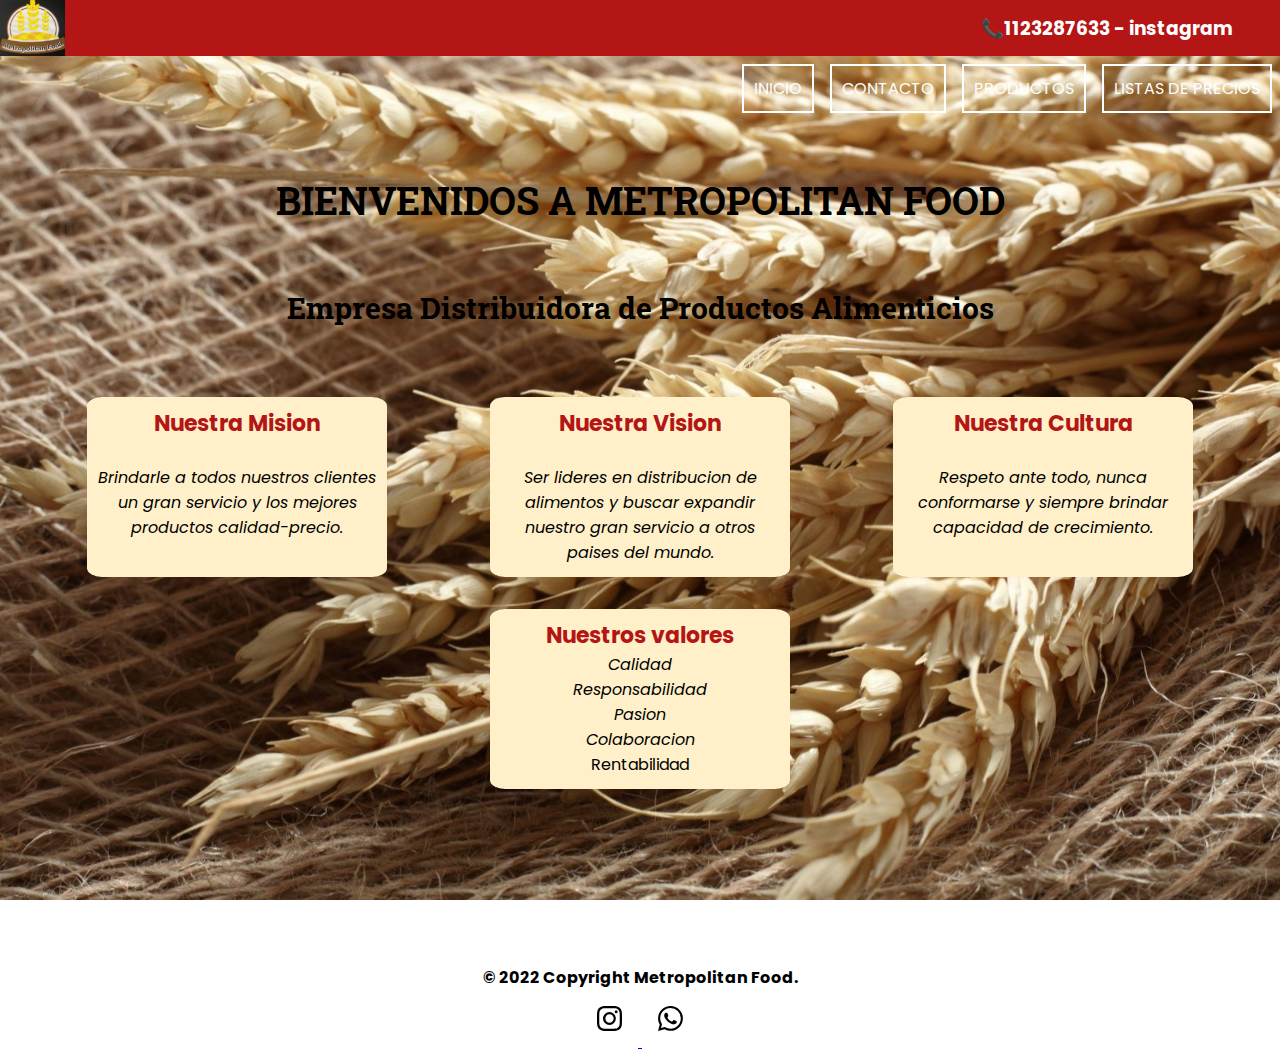
<file: index.html>
<!DOCTYPE html>
<html lang="en">
<head>
    <meta charset="UTF-8">
    <meta http-equiv="X-UA-Compatible" content="IE=edge">
    <meta name="viewport" content="width=device-width, initial-scale=1.0">
    <meta name="description" content="Distribuidora de productos alimentos. Aceitunas, Tomate, Harina, Morron, frutos secos, conservas. Servicios: Distribución nacional, Canal Mayoristas, Canal Gastrónomico.">
    <meta name="keywords" content="Listas de precios, Metropolitan Food, Oportunidades de la Semana, Precios, Ofertas, Distribuidora, Productos Alimenticios">
    <link rel="preconnect" href="https://fonts.googleapis.com">
    <link rel="preconnect" href="https://fonts.gstatic.com" crossorigin>
    <link href="https://fonts.googleapis.com/css2?family=Poppins:wght@300&family=Roboto+Slab&display=swap" rel="stylesheet">
    <link rel="stylesheet" href="./css/estilo.css">
    <title>Metropolitan Food🍕</title>
    <link rel="shortcut icon" href="./fotos/apple-touch-icon.ico">
</head>
<body>
    <header>
        <header class="head">
            <div>
                <a href="./index.html"><img src="./fotos/LOGO2.png" alt="Logo"  class="logo"></a>
            </div>
            <div class="in">
                <h3 id="Inicio">📞1123287633 <a class="ig" href="https://www.instagram.com/distribuidorametropolitanfood/?hl=es">- instagram </a> </h3>
            </div>
        </header>
    </header>
    <main>
        <section class="nav">
            <label for="men" class="nav__label">
                <img src="./fotos/menu.svg" alt="" class="nav__img">
            </label>
            <input type="checkbox" id="men" class="nav__input">
            <ul class="menu">
                <li> <a href="./index.html" ">Inicio</a> </li>
                <li> <a href="./Contacto.html" ">Contacto</a> </li>
                <li> <a href="./Productos.html">Productos</a> </li>
                <li> <a href="./Listas.html" >Listas de Precios</a> </li>
            </ul>
        </section>
    <br><br><br>
            <section class="titus1">
                    <h1 class="t1">BIENVENIDOS A METROPOLITAN FOOD</h1><br><br><br>
                    <h2 class="t2">Empresa Distribuidora de Productos Alimenticios</h2>
            </section>
            <br><br><br>
            <section class="cajis1">
                <section class="mision scale">
                    <h4>Nuestra Mision</h4><br>
                    <p><em>Brindarle a todos nuestros clientes un gran servicio y los mejores productos calidad-precio.</em></p>
                </section>
                <section class="vision scale">
                    <h4>Nuestra Vision</h4><br>
                    <p><em>Ser lideres en distribucion de alimentos y buscar expandir nuestro gran servicio a otros paises del mundo.</em></p>
                </section>
                <section class="cultura scale">
                    <h4>Nuestra Cultura</h4><br>
                    <p><em>Respeto ante todo, nunca conformarse y siempre brindar capacidad de crecimiento.</em></p>
                </section>
                <section class="valores scale">
                    <h4>Nuestros valores</h4>
                    <ul><em><li>Calidad</li></em>
                        <li><em>Responsabilidad</li></em>
                        <li><em>Pasion</li></em>
                        <li><em>Colaboracion</li></em>
                        <li>Rentabilidad</li></em></ul>
                </section>
            </section>
    <footer class="futer1">
        <section class="footer1">
            <b><p>© 2022 Copyright Metropolitan Food.</p></b>
            <a href="https://www.instagram.com/distribuidorametropolitanfood/?hl=es">
                <svg xmlns="http://www.w3.org/2000/svg" width="25" height="25" fill="currentColor" class="redesI scale1" viewBox="0 0 16 16">
                    <path d="M8 0C5.829 0 5.556.01 4.703.048 3.85.088 3.269.222 2.76.42a3.917 3.917 0 0 0-1.417.923A3.927 3.927 0 0 0 .42 2.76C.222 3.268.087 3.85.048 4.7.01 5.555 0 5.827 0 8.001c0 2.172.01 2.444.048 3.297.04.852.174 1.433.372 1.942.205.526.478.972.923 1.417.444.445.89.719 1.416.923.51.198 1.09.333 1.942.372C5.555 15.99 5.827 16 8 16s2.444-.01 3.298-.048c.851-.04 1.434-.174 1.943-.372a3.916 3.916 0 0 0 1.416-.923c.445-.445.718-.891.923-1.417.197-.509.332-1.09.372-1.942C15.99 10.445 16 10.173 16 8s-.01-2.445-.048-3.299c-.04-.851-.175-1.433-.372-1.941a3.926 3.926 0 0 0-.923-1.417A3.911 3.911 0 0 0 13.24.42c-.51-.198-1.092-.333-1.943-.372C10.443.01 10.172 0 7.998 0h.003zm-.717 1.442h.718c2.136 0 2.389.007 3.232.046.78.035 1.204.166 1.486.275.373.145.64.319.92.599.28.28.453.546.598.92.11.281.24.705.275 1.485.039.843.047 1.096.047 3.231s-.008 2.389-.047 3.232c-.035.78-.166 1.203-.275 1.485a2.47 2.47 0 0 1-.599.919c-.28.28-.546.453-.92.598-.28.11-.704.24-1.485.276-.843.038-1.096.047-3.232.047s-2.39-.009-3.233-.047c-.78-.036-1.203-.166-1.485-.276a2.478 2.478 0 0 1-.92-.598 2.48 2.48 0 0 1-.6-.92c-.109-.281-.24-.705-.275-1.485-.038-.843-.046-1.096-.046-3.233 0-2.136.008-2.388.046-3.231.036-.78.166-1.204.276-1.486.145-.373.319-.64.599-.92.28-.28.546-.453.92-.598.282-.11.705-.24 1.485-.276.738-.034 1.024-.044 2.515-.045v.002zm4.988 1.328a.96.96 0 1 0 0 1.92.96.96 0 0 0 0-1.92zm-4.27 1.122a4.109 4.109 0 1 0 0 8.217 4.109 4.109 0 0 0 0-8.217zm0 1.441a2.667 2.667 0 1 1 0 5.334 2.667 2.667 0 0 1 0-5.334z"/>
                  </svg>
            </a>
              <a href="https://wa.me/541123287633">
                  <svg xmlns="http://www.w3.org/2000/svg" width="25" height="25" fill="currentColor" class="redesW scale1" viewBox="0 0 16 16">
                    <path d="M13.601 2.326A7.854 7.854 0 0 0 7.994 0C3.627 0 .068 3.558.064 7.926c0 1.399.366 2.76 1.057 3.965L0 16l4.204-1.102a7.933 7.933 0 0 0 3.79.965h.004c4.368 0 7.926-3.558 7.93-7.93A7.898 7.898 0 0 0 13.6 2.326zM7.994 14.521a6.573 6.573 0 0 1-3.356-.92l-.24-.144-2.494.654.666-2.433-.156-.251a6.56 6.56 0 0 1-1.007-3.505c0-3.626 2.957-6.584 6.591-6.584a6.56 6.56 0 0 1 4.66 1.931 6.557 6.557 0 0 1 1.928 4.66c-.004 3.639-2.961 6.592-6.592 6.592zm3.615-4.934c-.197-.099-1.17-.578-1.353-.646-.182-.065-.315-.099-.445.099-.133.197-.513.646-.627.775-.114.133-.232.148-.43.05-.197-.1-.836-.308-1.592-.985-.59-.525-.985-1.175-1.103-1.372-.114-.198-.011-.304.088-.403.087-.088.197-.232.296-.346.1-.114.133-.198.198-.33.065-.134.034-.248-.015-.347-.05-.099-.445-1.076-.612-1.47-.16-.389-.323-.335-.445-.34-.114-.007-.247-.007-.38-.007a.729.729 0 0 0-.529.247c-.182.198-.691.677-.691 1.654 0 .977.71 1.916.81 2.049.098.133 1.394 2.132 3.383 2.992.47.205.84.326 1.129.418.475.152.904.129 1.246.08.38-.058 1.171-.48 1.338-.943.164-.464.164-.86.114-.943-.049-.084-.182-.133-.38-.232z"/>
                  </svg>
              </a>
        </section>
    
    </footer>

</main>
</div>
</body>
</html>
</file>
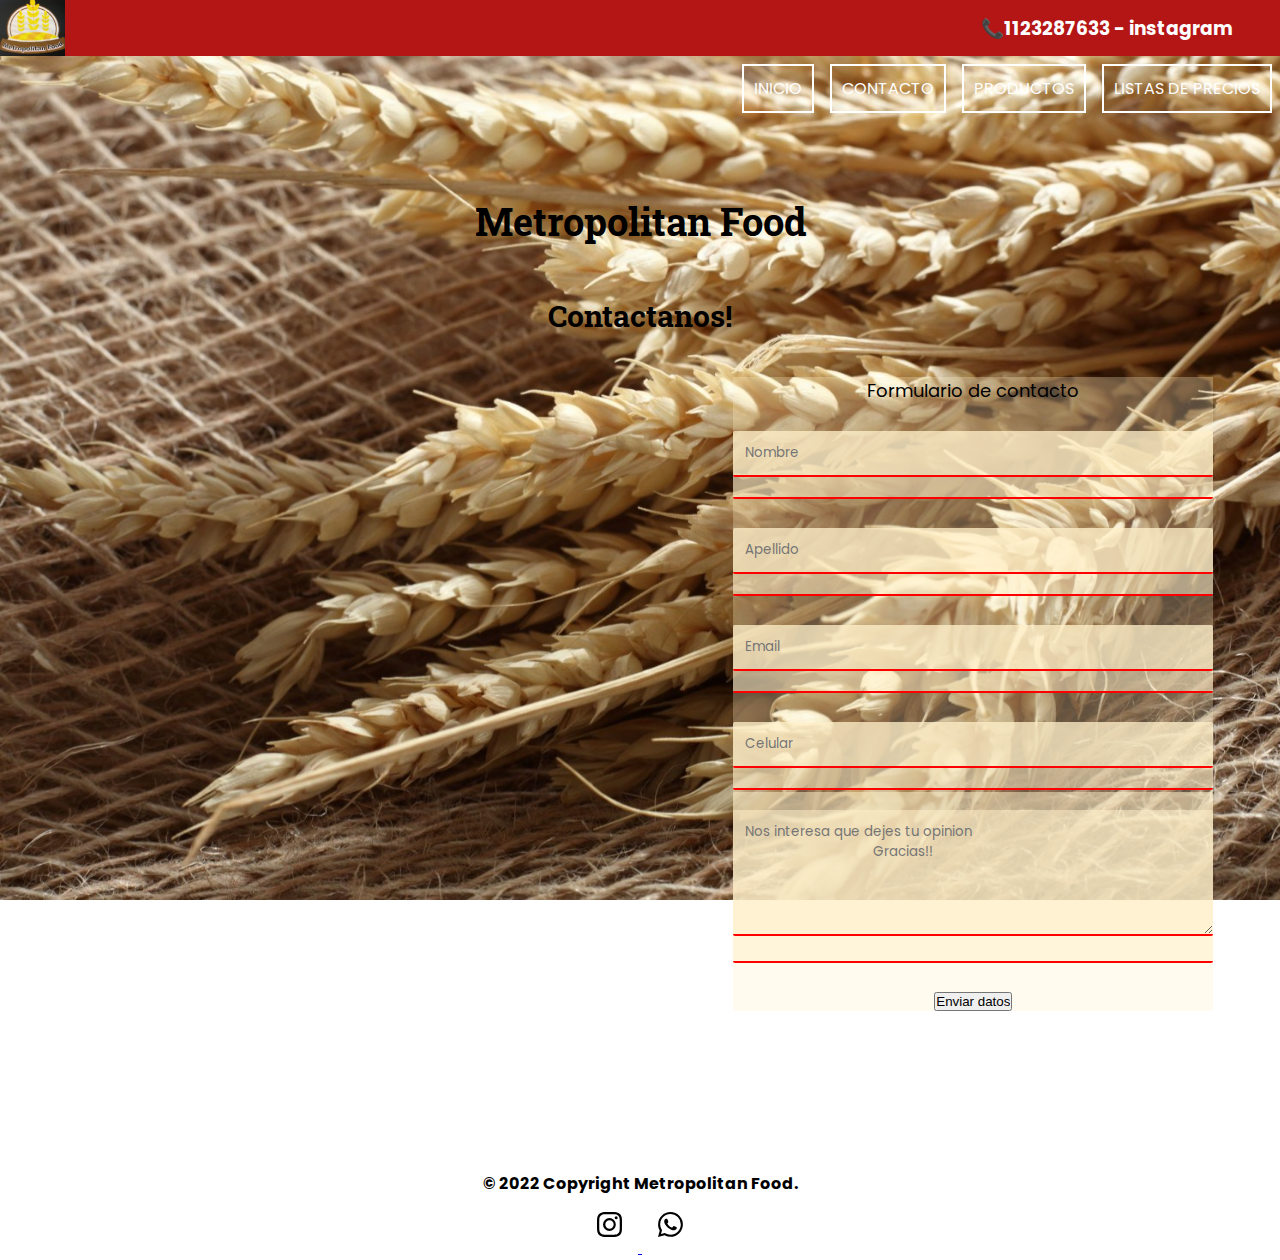
<file: Contacto.html>
<!DOCTYPE html>
<html lang="en">
<head>
    <meta charset="UTF-8">
    <meta http-equiv="X-UA-Compatible" content="IE=edge">
    <meta name="viewport" content="width=device-width, initial-scale=1.0">
    <meta name="description" content="Contactatee con Metropolitan Food. Distribuidora de productos alimentos">
    <meta name="keywords" content="Listas de precios, Metropolitan Food, Oportunidades de la Semana, Precios, Ofertas, Distribuidora, Productos Alimenticios">
    <link rel="preconnect" href="https://fonts.googleapis.com">
    <link rel="preconnect" href="https://fonts.gstatic.com" crossorigin>
    <link href="https://fonts.googleapis.com/css2?family=Poppins:wght@300&family=Roboto+Slab&display=swap" rel="stylesheet">
    <link rel="stylesheet" href="./css/estilo.css">
    <title>Contactate con MF🍕</title>
    <link rel="shortcut icon" href="./fotos/apple-touch-icon.ico">
</head>
<body>
    <header>
        <header class="head">
            <div>
                <a href="./index.html"><img src="./fotos/LOGO2.png" alt="Logo"  class="logo"></a>
            </div>
            <div class="in">
                <h3 id="Inicio">📞1123287633 <a class="ig" href="https://www.instagram.com/distribuidorametropolitanfood/?hl=es">- instagram </a> </h3>
            </div>
        </header>
    </heade>
    <main>
        <section class="nav">
            <label for="men" class="nav__label">
                <img src="./fotos/menu.svg" alt="" class="nav__img">
            </label>
            <input type="checkbox" id="men" class="nav__input">
            <ul class="menu">
                <li> <a href="./index.html" ">Inicio</a> </li>
                <li> <a href="./Contacto.html" ">Contacto</a> </li>
                <li> <a href="./Productos.html">Productos</a> </li>
                <li> <a href="./Listas.html" >Listas de Precios</a> </li>
            </ul>
        </section>
        <br><br><br>
        <section class="titus1">
            <h1 class="t1">Metropolitan Food</h1>
        </section><br><br>
        <section class="titus1">
            <h2 class="t2">Contactanos!</h2><br><br>
        </section>
        <section class="cajis2">
            <section class="form">
                <form action="" class="contact">
        
                    <legend>Formulario de contacto</legend><br>
                            <div class="chij">
                                <label for="nombre"></label>
                                <input class="finput" placeholder="Nombre" type="text"  name="nombre" >
                            </div><br>
                            <div class="chij">
                                <label for="apellido"></label>
                                <input class="finput" placeholder="Apellido" type="text" name="apellido" >
                            </div><br>
                            <div class="chij">
                                <label for="email"></label>
                                <input class="finput" placeholder="Email" type="email" name="email" required>
                            </div><br>
                            <div class="chij">
                                <label for="Telefono"></label>
                                <input class="finput" placeholder="Celular" type="text" name="Telefono" required>
                            </div>
                            <div class="chij">
                                <label for="comentario"></label><br>
                                <Textarea class="finput" name="comentario" id="" cols="30" rows="5" placeholder="Nos interesa que dejes tu opinion
                                Gracias!!"></Textarea>
                            </div><br>
                                <input type="submit" value="Enviar datos">
                           
      
                    </form>

            </section>
            <section class="ubi">
                <iframe src="https://www.google.com/maps/embed?pb=!1m18!1m12!1m3!1d3285.2677822299147!2d-58.56805648519628!3d-34.5720902633315!2m3!1f0!2f0!3f0!3m2!1i1024!2i768!4f13.1!3m3!1m2!1s0x95bcb9c2cb2474f3%3A0xb95604131062597c!2sCnel.%20Mom%203920%2C%20Billinghurst%2C%20Provincia%20de%20Buenos%20Aires!5e0!3m2!1ses-419!2sar!4v1647633528841!5m2!1ses-419!2sar" width="600" height="450" style="border:0;" allowfullscreen="" loading="lazy"> frameborder="0"></iframe>
            </section>
        </section>
        <footer class="futer1">
            <section class="footer1">
                <b><p>© 2022 Copyright Metropolitan Food.</p></b>
                <a href="https://www.instagram.com/distribuidorametropolitanfood/?hl=es">
                    <svg xmlns="http://www.w3.org/2000/svg" width="25" height="25" fill="currentColor" class="redesI scale1" viewBox="0 0 16 16">
                        <path d="M8 0C5.829 0 5.556.01 4.703.048 3.85.088 3.269.222 2.76.42a3.917 3.917 0 0 0-1.417.923A3.927 3.927 0 0 0 .42 2.76C.222 3.268.087 3.85.048 4.7.01 5.555 0 5.827 0 8.001c0 2.172.01 2.444.048 3.297.04.852.174 1.433.372 1.942.205.526.478.972.923 1.417.444.445.89.719 1.416.923.51.198 1.09.333 1.942.372C5.555 15.99 5.827 16 8 16s2.444-.01 3.298-.048c.851-.04 1.434-.174 1.943-.372a3.916 3.916 0 0 0 1.416-.923c.445-.445.718-.891.923-1.417.197-.509.332-1.09.372-1.942C15.99 10.445 16 10.173 16 8s-.01-2.445-.048-3.299c-.04-.851-.175-1.433-.372-1.941a3.926 3.926 0 0 0-.923-1.417A3.911 3.911 0 0 0 13.24.42c-.51-.198-1.092-.333-1.943-.372C10.443.01 10.172 0 7.998 0h.003zm-.717 1.442h.718c2.136 0 2.389.007 3.232.046.78.035 1.204.166 1.486.275.373.145.64.319.92.599.28.28.453.546.598.92.11.281.24.705.275 1.485.039.843.047 1.096.047 3.231s-.008 2.389-.047 3.232c-.035.78-.166 1.203-.275 1.485a2.47 2.47 0 0 1-.599.919c-.28.28-.546.453-.92.598-.28.11-.704.24-1.485.276-.843.038-1.096.047-3.232.047s-2.39-.009-3.233-.047c-.78-.036-1.203-.166-1.485-.276a2.478 2.478 0 0 1-.92-.598 2.48 2.48 0 0 1-.6-.92c-.109-.281-.24-.705-.275-1.485-.038-.843-.046-1.096-.046-3.233 0-2.136.008-2.388.046-3.231.036-.78.166-1.204.276-1.486.145-.373.319-.64.599-.92.28-.28.546-.453.92-.598.282-.11.705-.24 1.485-.276.738-.034 1.024-.044 2.515-.045v.002zm4.988 1.328a.96.96 0 1 0 0 1.92.96.96 0 0 0 0-1.92zm-4.27 1.122a4.109 4.109 0 1 0 0 8.217 4.109 4.109 0 0 0 0-8.217zm0 1.441a2.667 2.667 0 1 1 0 5.334 2.667 2.667 0 0 1 0-5.334z"/>
                      </svg>
                </a>
                  <a href="https://wa.me/541123287633">
                      <svg xmlns="http://www.w3.org/2000/svg" width="25" height="25" fill="currentColor" class="redesW scale1" viewBox="0 0 16 16">
                        <path d="M13.601 2.326A7.854 7.854 0 0 0 7.994 0C3.627 0 .068 3.558.064 7.926c0 1.399.366 2.76 1.057 3.965L0 16l4.204-1.102a7.933 7.933 0 0 0 3.79.965h.004c4.368 0 7.926-3.558 7.93-7.93A7.898 7.898 0 0 0 13.6 2.326zM7.994 14.521a6.573 6.573 0 0 1-3.356-.92l-.24-.144-2.494.654.666-2.433-.156-.251a6.56 6.56 0 0 1-1.007-3.505c0-3.626 2.957-6.584 6.591-6.584a6.56 6.56 0 0 1 4.66 1.931 6.557 6.557 0 0 1 1.928 4.66c-.004 3.639-2.961 6.592-6.592 6.592zm3.615-4.934c-.197-.099-1.17-.578-1.353-.646-.182-.065-.315-.099-.445.099-.133.197-.513.646-.627.775-.114.133-.232.148-.43.05-.197-.1-.836-.308-1.592-.985-.59-.525-.985-1.175-1.103-1.372-.114-.198-.011-.304.088-.403.087-.088.197-.232.296-.346.1-.114.133-.198.198-.33.065-.134.034-.248-.015-.347-.05-.099-.445-1.076-.612-1.47-.16-.389-.323-.335-.445-.34-.114-.007-.247-.007-.38-.007a.729.729 0 0 0-.529.247c-.182.198-.691.677-.691 1.654 0 .977.71 1.916.81 2.049.098.133 1.394 2.132 3.383 2.992.47.205.84.326 1.129.418.475.152.904.129 1.246.08.38-.058 1.171-.48 1.338-.943.164-.464.164-.86.114-.943-.049-.084-.182-.133-.38-.232z"/>
                      </svg>
                  </a>
            </section>
        
        </footer>
    </main>
</body>
</html>
</file>
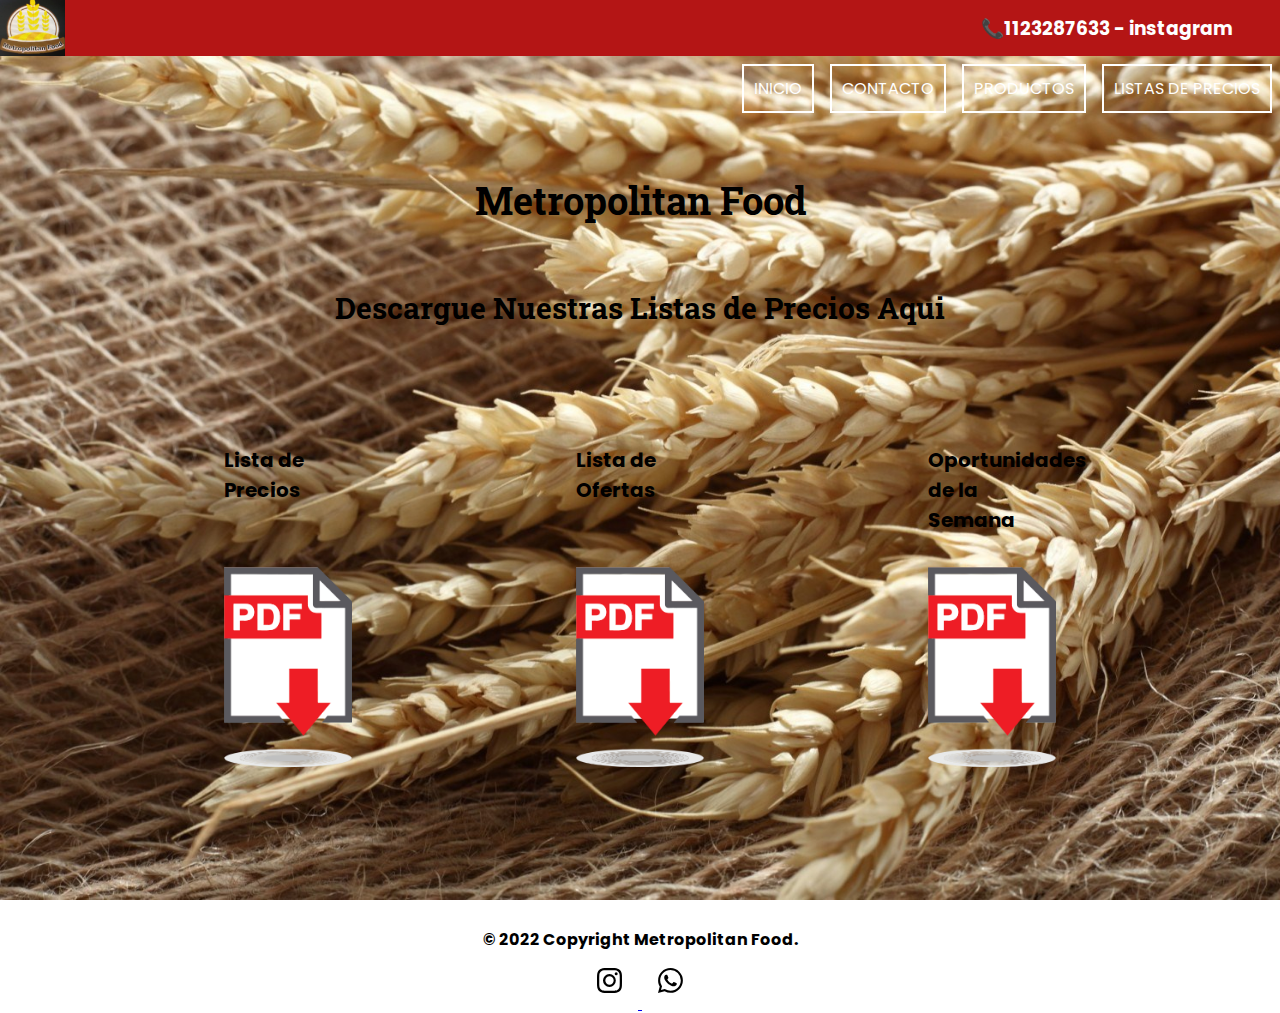
<file: Listas.html>
<!DOCTYPE html>
<html lang="en">
<head>
    <meta charset="UTF-8">
    <meta http-equiv="X-UA-Compatible" content="IE=edge">
    <meta name="viewport" content="width=device-width, initial-scale=1.0">
    <meta name="description" content="Descargar listas de Precios de Metropolitan Food. Precios de Alimentos: Aceitunas, Tomate, Harina, Morron, frutos secos, conservas.Distribuidora de productos alimentos">
    <meta name="keywords" content="Listas de precios, Metropolitan Food, Oportunidades de la Semana, Precios, Ofertas, Distribuidora, Productos Alimenticios">
    <link rel="preconnect" href="https://fonts.googleapis.com">
    <link rel="preconnect" href="https://fonts.gstatic.com" crossorigin>
    <link href="https://fonts.googleapis.com/css2?family=Poppins:wght@300&family=Roboto+Slab&display=swap" rel="stylesheet">
    <link rel="stylesheet" href="./css/estilo.css">
    <title>Listas de Precios MF🍕</title>
    <link rel="shortcut icon" href="./fotos/apple-touch-icon.ico">
</head>
<body>
    <header>
        <header class="head">
            <div>
                <a href="./index.html"><img src="./fotos/LOGO2.png" alt="Logo"  class="logo"></a>
            </div>
            <div class="in">
                <h3 id="Inicio">📞1123287633 <a class="ig" href="https://www.instagram.com/distribuidorametropolitanfood/?hl=es">- instagram </a> </h3>
            </div>
        </header>
    </header>
    <main>
        <section class="nav">
            <label for="men" class="nav__label">
                <img src="./fotos/menu.svg" alt="" class="nav__img">
            </label>
            <input type="checkbox" id="men" class="nav__input">
            <ul class="menu">
                <li> <a href="./index.html" ">Inicio</a> </li>
                <li> <a href="./Contacto.html" ">Contacto</a> </li>
                <li> <a href="./Productos.html">Productos</a> </li>
                <li> <a href="./Listas.html" >Listas de Precios</a> </li>
            </ul>
        </section>
        <br><br><br>
            <section class="titus1">
                <h1 class="t1">Metropolitan Food</h1><br><br><br>
                <h2 class="t2">Descargue Nuestras Listas de Precios Aqui</h2>
            </section>
            <br><br><br>
        <div class="contenedor">
            <div class="descript">
                <section class="descrip">
                    <div class="D1">
                        <h5 class="d1">Lista de Precios</h5>
                    </div>
                    <div class="D2">
                        <h5 class="d2">Lista de Ofertas</h5>
                    </div>
                    <div class="D3">
                        <h5 class="d3">Oportunidades de la Semana</h5>
                    </div>
                </section>
            </div>
            <div class="list">
                <section class="listas">
                    <img src="./fotos/pdf.png" class="i1 scale1" alt="Lista de Precios">
                    <img src="./fotos/pdf.png" class="i2 scale1" alt="Lista de Ofertas">
                    <img src="./fotos/pdf.png" class="i3  scale1" alt="Oportunidades de la Semana">
                </section>
            </div>
        </div>
        <footer class="futer1">
            <section class="footer1">
                <b><p>© 2022 Copyright Metropolitan Food.</p></b>
                <a href="https://www.instagram.com/distribuidorametropolitanfood/?hl=es">
                    <svg xmlns="http://www.w3.org/2000/svg" width="25" height="25" fill="currentColor" class="redesI scale1" viewBox="0 0 16 16">
                        <path d="M8 0C5.829 0 5.556.01 4.703.048 3.85.088 3.269.222 2.76.42a3.917 3.917 0 0 0-1.417.923A3.927 3.927 0 0 0 .42 2.76C.222 3.268.087 3.85.048 4.7.01 5.555 0 5.827 0 8.001c0 2.172.01 2.444.048 3.297.04.852.174 1.433.372 1.942.205.526.478.972.923 1.417.444.445.89.719 1.416.923.51.198 1.09.333 1.942.372C5.555 15.99 5.827 16 8 16s2.444-.01 3.298-.048c.851-.04 1.434-.174 1.943-.372a3.916 3.916 0 0 0 1.416-.923c.445-.445.718-.891.923-1.417.197-.509.332-1.09.372-1.942C15.99 10.445 16 10.173 16 8s-.01-2.445-.048-3.299c-.04-.851-.175-1.433-.372-1.941a3.926 3.926 0 0 0-.923-1.417A3.911 3.911 0 0 0 13.24.42c-.51-.198-1.092-.333-1.943-.372C10.443.01 10.172 0 7.998 0h.003zm-.717 1.442h.718c2.136 0 2.389.007 3.232.046.78.035 1.204.166 1.486.275.373.145.64.319.92.599.28.28.453.546.598.92.11.281.24.705.275 1.485.039.843.047 1.096.047 3.231s-.008 2.389-.047 3.232c-.035.78-.166 1.203-.275 1.485a2.47 2.47 0 0 1-.599.919c-.28.28-.546.453-.92.598-.28.11-.704.24-1.485.276-.843.038-1.096.047-3.232.047s-2.39-.009-3.233-.047c-.78-.036-1.203-.166-1.485-.276a2.478 2.478 0 0 1-.92-.598 2.48 2.48 0 0 1-.6-.92c-.109-.281-.24-.705-.275-1.485-.038-.843-.046-1.096-.046-3.233 0-2.136.008-2.388.046-3.231.036-.78.166-1.204.276-1.486.145-.373.319-.64.599-.92.28-.28.546-.453.92-.598.282-.11.705-.24 1.485-.276.738-.034 1.024-.044 2.515-.045v.002zm4.988 1.328a.96.96 0 1 0 0 1.92.96.96 0 0 0 0-1.92zm-4.27 1.122a4.109 4.109 0 1 0 0 8.217 4.109 4.109 0 0 0 0-8.217zm0 1.441a2.667 2.667 0 1 1 0 5.334 2.667 2.667 0 0 1 0-5.334z"/>
                      </svg>
                </a>
                  <a href="https://wa.me/541123287633">
                      <svg xmlns="http://www.w3.org/2000/svg" width="25" height="25" fill="currentColor" class="redesW scale1" viewBox="0 0 16 16">
                        <path d="M13.601 2.326A7.854 7.854 0 0 0 7.994 0C3.627 0 .068 3.558.064 7.926c0 1.399.366 2.76 1.057 3.965L0 16l4.204-1.102a7.933 7.933 0 0 0 3.79.965h.004c4.368 0 7.926-3.558 7.93-7.93A7.898 7.898 0 0 0 13.6 2.326zM7.994 14.521a6.573 6.573 0 0 1-3.356-.92l-.24-.144-2.494.654.666-2.433-.156-.251a6.56 6.56 0 0 1-1.007-3.505c0-3.626 2.957-6.584 6.591-6.584a6.56 6.56 0 0 1 4.66 1.931 6.557 6.557 0 0 1 1.928 4.66c-.004 3.639-2.961 6.592-6.592 6.592zm3.615-4.934c-.197-.099-1.17-.578-1.353-.646-.182-.065-.315-.099-.445.099-.133.197-.513.646-.627.775-.114.133-.232.148-.43.05-.197-.1-.836-.308-1.592-.985-.59-.525-.985-1.175-1.103-1.372-.114-.198-.011-.304.088-.403.087-.088.197-.232.296-.346.1-.114.133-.198.198-.33.065-.134.034-.248-.015-.347-.05-.099-.445-1.076-.612-1.47-.16-.389-.323-.335-.445-.34-.114-.007-.247-.007-.38-.007a.729.729 0 0 0-.529.247c-.182.198-.691.677-.691 1.654 0 .977.71 1.916.81 2.049.098.133 1.394 2.132 3.383 2.992.47.205.84.326 1.129.418.475.152.904.129 1.246.08.38-.058 1.171-.48 1.338-.943.164-.464.164-.86.114-.943-.049-.084-.182-.133-.38-.232z"/>
                      </svg>
                  </a>
            </section>
        
        </footer>
    </main>

</div>
</body>
</html>
</file>
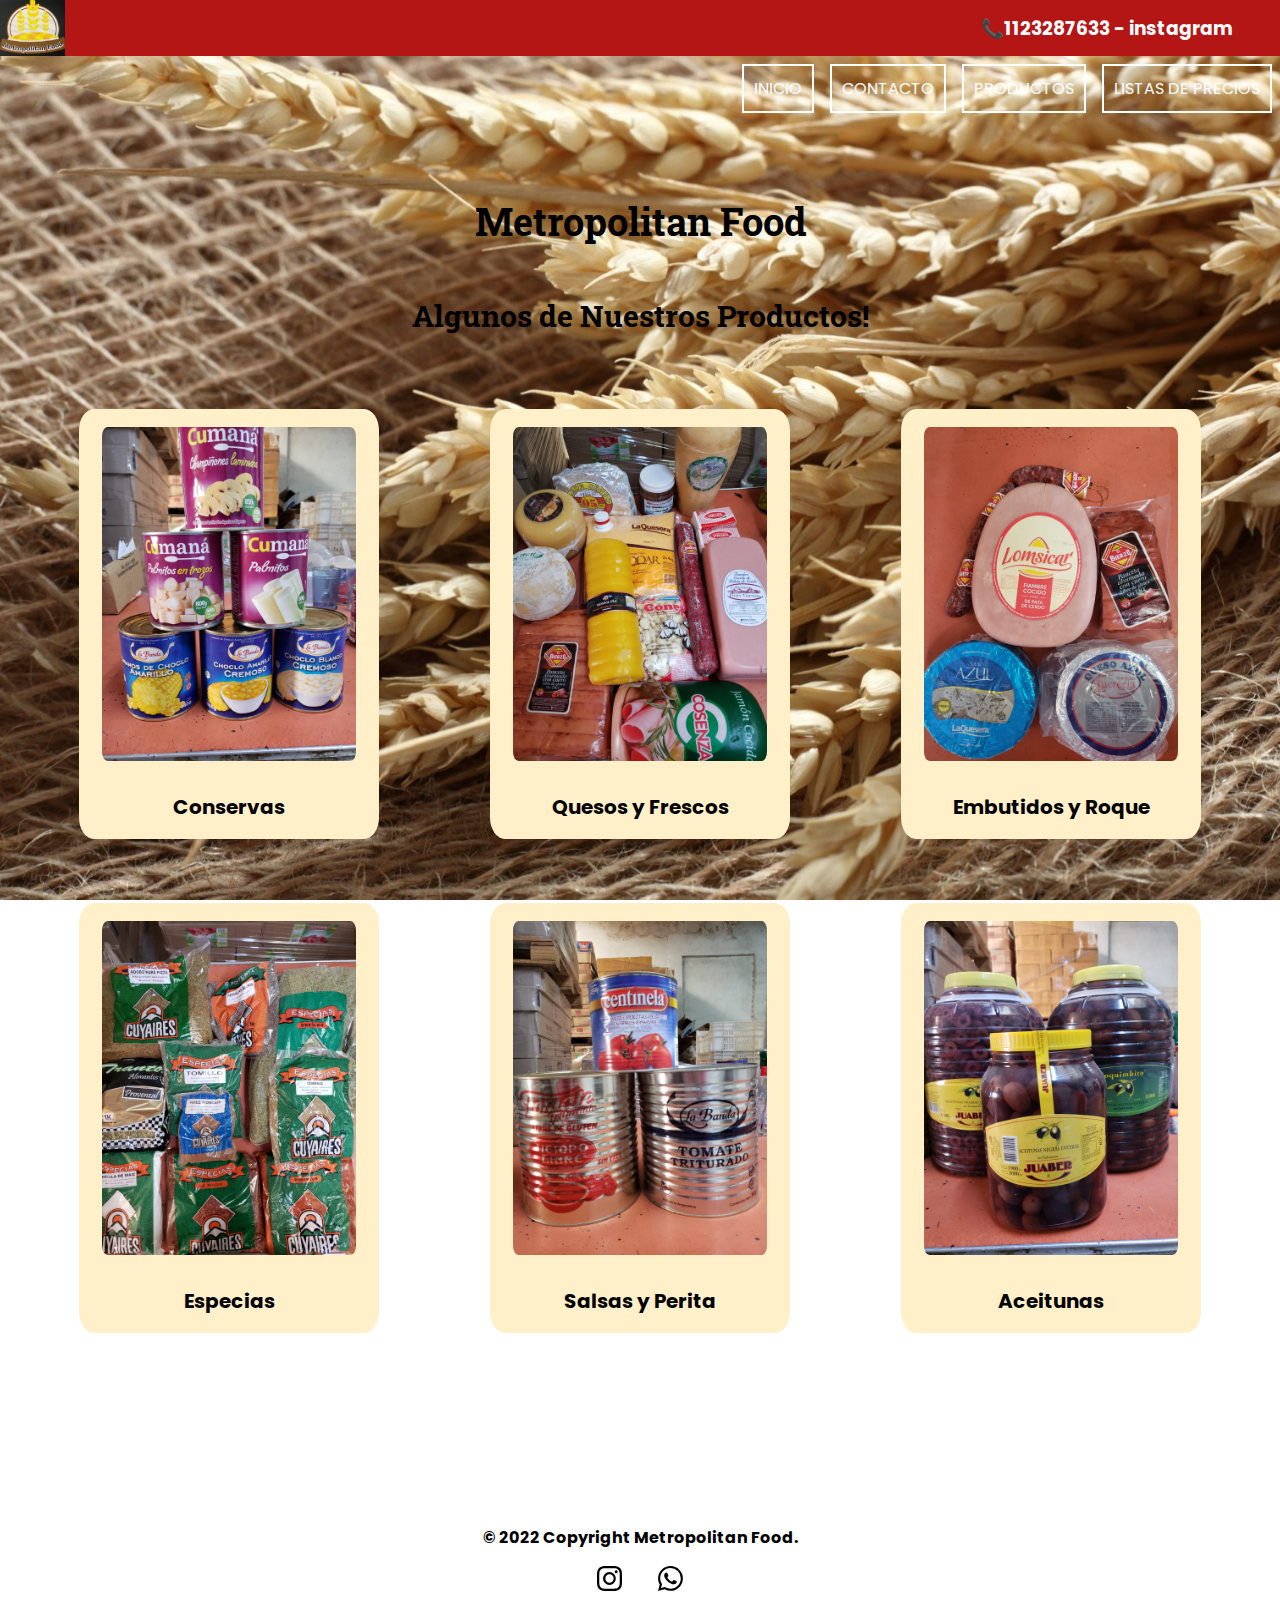
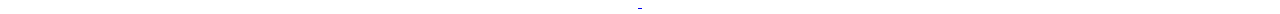
<file: Productos.html>
<!DOCTYPE html>
<html lang="en">
<head>
    <meta charset="UTF-8">
    <meta http-equiv="X-UA-Compatible" content="IE=edge">
    <meta name="viewport" content="width=device-width, initial-scale=1.0">
    <meta name="description" content="Contactatee con Metropolitan Food. Distribuidora de productos alimentos">
    <meta name="keywords" content="Listas de precios, Metropolitan Food, Oportunidades de la Semana, Precios, Ofertas, Distribuidora, Productos Alimenticios">
    <link rel="preconnect" href="https://fonts.googleapis.com">
    <link rel="preconnect" href="https://fonts.gstatic.com" crossorigin>
    <link href="https://fonts.googleapis.com/css2?family=Poppins:wght@300&family=Roboto+Slab&display=swap" rel="stylesheet">
    <link rel="stylesheet" href="./css/estilo.css">
    <title>Nuestros Productos🍕</title>
    <link rel="shortcut icon" href="./fotos/apple-touch-icon.ico">
</head>
<body>
    <header>
        <header class="head">
            <div>
                <a href="./index.html"><img src="./fotos/LOGO2.png" alt="Logo"  class="logo"></a>
            </div>
            <div class="in">
                <h3 id="Inicio">📞1123287633 <a class="ig" href="https://www.instagram.com/distribuidorametropolitanfood/?hl=es">- instagram </a> </h3>
            </div>
        </header>
    </heade>
    <main>
        <section class="nav">
            <label for="men" class="nav__label">
                <img src="./fotos/menu.svg" alt="" class="nav__img">
            </label>
            <input type="checkbox" id="men" class="nav__input">
            <ul class="menu">
                <li> <a href="./index.html" ">Inicio</a> </li>
                <li> <a href="./Contacto.html" ">Contacto</a> </li>
                <li> <a href="./Productos.html">Productos</a> </li>
                <li> <a href="./Listas.html" >Listas de Precios</a> </li>
            </ul>
        </section>
        <br><br><br>
        <section class="titus1">
            <h1 class="t1">Metropolitan Food</h1>
        </section><br><br>
        <section class="titus1">
            <h2 class="t2">Algunos de Nuestros Productos!</h2><br><br>
        </section>
        <div class="productos">
            <div class="product">
                <a href="./Listas.html"><img class="pi scale" src="./fotos/produc2 (1).jpg" alt="conservas"></a>
                <h5 class="desp">Conservas</h5>
            </div>
            <div class="product">
                <a href="./Listas.html"><img class="pi scale" src="./fotos/produc2 (2).jpg" alt="quesos"></a>
                <h5 class="desp">Quesos y Frescos</h5>
            </div>
            <div class="product">
                <a href="./Listas.html"><img class="pi scale" src="./fotos/produc4.jpg" alt="embutidos"></a>
                <h5 class="desp">Embutidos y Roque</h5>
            </div>
            <div class="product">
                <a href="./Listas.html"><img class="pi scale" src="./fotos/Produc6.jpg" alt="especias"></a>
                <h5 class="desp">Especias</h5>
            </div>
            <div class="product">
                <a href="./Listas.html"><img class="pi scale" src="./fotos/Produc8.jpg" alt="salsas"></a>
                <h5 class="desp">Salsas y Perita</h5>
            </div>
            <div class="product">
                <a href="./Listas.html"><img class="pi scale" src="./fotos/Produc5.jpg" alt="aceitunas"></a>
                <h5 class="desp">Aceitunas</h5>
            </div>
        </div>
        <footer class="futer1">
            <section class="footer1">
                <b><p>© 2022 Copyright Metropolitan Food.</p></b>
                <a href="https://www.instagram.com/distribuidorametropolitanfood/?hl=es">
                    <svg xmlns="http://www.w3.org/2000/svg" width="25" height="25" fill="currentColor" class="redesI scale1" viewBox="0 0 16 16">
                        <path d="M8 0C5.829 0 5.556.01 4.703.048 3.85.088 3.269.222 2.76.42a3.917 3.917 0 0 0-1.417.923A3.927 3.927 0 0 0 .42 2.76C.222 3.268.087 3.85.048 4.7.01 5.555 0 5.827 0 8.001c0 2.172.01 2.444.048 3.297.04.852.174 1.433.372 1.942.205.526.478.972.923 1.417.444.445.89.719 1.416.923.51.198 1.09.333 1.942.372C5.555 15.99 5.827 16 8 16s2.444-.01 3.298-.048c.851-.04 1.434-.174 1.943-.372a3.916 3.916 0 0 0 1.416-.923c.445-.445.718-.891.923-1.417.197-.509.332-1.09.372-1.942C15.99 10.445 16 10.173 16 8s-.01-2.445-.048-3.299c-.04-.851-.175-1.433-.372-1.941a3.926 3.926 0 0 0-.923-1.417A3.911 3.911 0 0 0 13.24.42c-.51-.198-1.092-.333-1.943-.372C10.443.01 10.172 0 7.998 0h.003zm-.717 1.442h.718c2.136 0 2.389.007 3.232.046.78.035 1.204.166 1.486.275.373.145.64.319.92.599.28.28.453.546.598.92.11.281.24.705.275 1.485.039.843.047 1.096.047 3.231s-.008 2.389-.047 3.232c-.035.78-.166 1.203-.275 1.485a2.47 2.47 0 0 1-.599.919c-.28.28-.546.453-.92.598-.28.11-.704.24-1.485.276-.843.038-1.096.047-3.232.047s-2.39-.009-3.233-.047c-.78-.036-1.203-.166-1.485-.276a2.478 2.478 0 0 1-.92-.598 2.48 2.48 0 0 1-.6-.92c-.109-.281-.24-.705-.275-1.485-.038-.843-.046-1.096-.046-3.233 0-2.136.008-2.388.046-3.231.036-.78.166-1.204.276-1.486.145-.373.319-.64.599-.92.28-.28.546-.453.92-.598.282-.11.705-.24 1.485-.276.738-.034 1.024-.044 2.515-.045v.002zm4.988 1.328a.96.96 0 1 0 0 1.92.96.96 0 0 0 0-1.92zm-4.27 1.122a4.109 4.109 0 1 0 0 8.217 4.109 4.109 0 0 0 0-8.217zm0 1.441a2.667 2.667 0 1 1 0 5.334 2.667 2.667 0 0 1 0-5.334z"/>
                      </svg>
                </a>
                  <a href="https://wa.me/541123287633">
                      <svg xmlns="http://www.w3.org/2000/svg" width="25" height="25" fill="currentColor" class="redesW scale1" viewBox="0 0 16 16">
                        <path d="M13.601 2.326A7.854 7.854 0 0 0 7.994 0C3.627 0 .068 3.558.064 7.926c0 1.399.366 2.76 1.057 3.965L0 16l4.204-1.102a7.933 7.933 0 0 0 3.79.965h.004c4.368 0 7.926-3.558 7.93-7.93A7.898 7.898 0 0 0 13.6 2.326zM7.994 14.521a6.573 6.573 0 0 1-3.356-.92l-.24-.144-2.494.654.666-2.433-.156-.251a6.56 6.56 0 0 1-1.007-3.505c0-3.626 2.957-6.584 6.591-6.584a6.56 6.56 0 0 1 4.66 1.931 6.557 6.557 0 0 1 1.928 4.66c-.004 3.639-2.961 6.592-6.592 6.592zm3.615-4.934c-.197-.099-1.17-.578-1.353-.646-.182-.065-.315-.099-.445.099-.133.197-.513.646-.627.775-.114.133-.232.148-.43.05-.197-.1-.836-.308-1.592-.985-.59-.525-.985-1.175-1.103-1.372-.114-.198-.011-.304.088-.403.087-.088.197-.232.296-.346.1-.114.133-.198.198-.33.065-.134.034-.248-.015-.347-.05-.099-.445-1.076-.612-1.47-.16-.389-.323-.335-.445-.34-.114-.007-.247-.007-.38-.007a.729.729 0 0 0-.529.247c-.182.198-.691.677-.691 1.654 0 .977.71 1.916.81 2.049.098.133 1.394 2.132 3.383 2.992.47.205.84.326 1.129.418.475.152.904.129 1.246.08.38-.058 1.171-.48 1.338-.943.164-.464.164-.86.114-.943-.049-.084-.182-.133-.38-.232z"/>
                      </svg>
                  </a>
            </section>
        
        </footer>
    </main>
    <script src="https://cdn.jsdelivr.net/npm/bootstrap@5.1.3/dist/js/bootstrap.bundle.min.js" integrity="sha384-ka7Sk0Gln4gmtz2MlQnikT1wXgYsOg+OMhuP+IlRH9sENBO0LRn5q+8nbTov4+1p" crossorigin="anonymous"></script>
</body>
</html>
</file>
<file: css/estilo.css>
* {
  margin: 0;
  padding: 0;
  -webkit-box-sizing: border-box;
          box-sizing: border-box;
}

header {
  background-color: #b41515;
  height: 3.5rem;
  width: 100%;
  color: white;
  text-decoration: none;
  text-align: center;
  font-family: 'Poppins', sans-serif;
}

header .head {
  display: -webkit-box;
  display: -ms-flexbox;
  display: flex;
  -webkit-box-orient: horizontal;
  -webkit-box-direction: normal;
      -ms-flex-direction: row;
          flex-direction: row;
  -webkit-box-pack: justify;
      -ms-flex-pack: justify;
          justify-content: space-between;
}

header .head .logo {
  height: 3.5rem;
  display: -webkit-box;
  display: -ms-flexbox;
  display: flex;
}

header .head .in {
  display: -webkit-box;
  display: -ms-flexbox;
  display: flex;
  -webkit-box-pack: center;
      -ms-flex-pack: center;
          justify-content: center;
  -ms-flex-item-align: center;
      align-self: center;
  margin-right: 3rem;
}

header .head .in a {
  text-decoration: none;
  color: white;
}

main .cajis1 {
  display: -webkit-box;
  display: -ms-flexbox;
  display: flex;
  -webkit-box-orient: horizontal;
  -webkit-box-direction: normal;
      -ms-flex-direction: row;
          flex-direction: row;
  -ms-flex-wrap: wrap;
      flex-wrap: wrap;
  -webkit-box-pack: space-evenly;
      -ms-flex-pack: space-evenly;
          justify-content: space-evenly;
  -webkit-box-align: center;
      -ms-flex-align: center;
          align-items: center;
}

main .cajis1 .mision {
  background-color: #FFF0C9;
  width: 300px;
  margin: 1rem;
  padding: 10px;
  height: 180px;
  overflow: auto;
  border: 5px;
  border-radius: 5%;
  display: inline-block;
  font-family: 'Poppins', sans-serif;
  text-align: center;
  grid-area: mision;
  -webkit-transition: all 0.7s ease;
  transition: all 0.7s ease;
}

main .cajis1 .mision h4 {
  font-size: 22px;
  color: #b41515;
}

main .cajis1 .vision {
  background-color: #FFF0C9;
  width: 300px;
  margin: 1rem;
  padding: 10px;
  height: 180px;
  overflow: auto;
  border: 5px;
  border-radius: 5%;
  display: inline-block;
  font-family: 'Poppins', sans-serif;
  text-align: center;
  grid-area: vision;
  -webkit-transition: all 0.7s ease;
  transition: all 0.7s ease;
}

main .cajis1 .vision h4 {
  font-size: 22px;
  color: #b41515;
}

main .cajis1 .cultura {
  background-color: #FFF0C9;
  width: 300px;
  margin: 1rem;
  padding: 10px;
  height: 180px;
  overflow: auto;
  border: 5px;
  border-radius: 5%;
  display: inline-block;
  font-family: 'Poppins', sans-serif;
  text-align: center;
  grid-area: cultura;
  -webkit-transition: all 0.7s ease;
  transition: all 0.7s ease;
}

main .cajis1 .cultura h4 {
  font-size: 22px;
  color: #b41515;
}

main .cajis1 .valores {
  background-color: #FFF0C9;
  width: 300px;
  margin: 1rem;
  padding: 10px;
  height: 180px;
  overflow: auto;
  border: 5px;
  border-radius: 5%;
  list-style-type: none;
  display: inline-block;
  font-family: 'Poppins', sans-serif;
  text-align: center;
  grid-area: valores;
  -webkit-transition: all 0.7s ease;
  transition: all 0.7s ease;
}

main .cajis1 .valores h4 {
  font-size: 22px;
  color: #b41515;
}

main .cajis1 .scale:hover {
  -webkit-transform: scale(1.1, 1.1);
          transform: scale(1.1, 1.1);
  border-radius: 30px;
}

main .cajis2 {
  display: -webkit-box;
  display: -ms-flexbox;
  display: flex;
  -webkit-box-orient: horizontal;
  -webkit-box-direction: reverse;
      -ms-flex-direction: row-reverse;
          flex-direction: row-reverse;
  -ms-flex-wrap: wrap-reverse;
      flex-wrap: wrap-reverse;
  -webkit-box-pack: space-evenly;
      -ms-flex-pack: space-evenly;
          justify-content: space-evenly;
  -webkit-box-align: center;
      -ms-flex-align: center;
          align-items: center;
}

main .cajis2 .form {
  width: 30rem;
  text-align: center;
  background: #fff0c94b;
}

main .cajis2 .form .contact {
  color: black;
  font-family: 'Poppins', sans-serif;
  margin: auto;
  display: -webkit-box;
  display: -ms-flexbox;
  display: flex;
  -webkit-box-orient: vertical;
  -webkit-box-direction: normal;
      -ms-flex-direction: column;
          flex-direction: column;
  -webkit-box-pack: center;
      -ms-flex-pack: center;
          justify-content: center;
  -webkit-box-align: center;
      -ms-flex-align: center;
          align-items: center;
  text-align: center;
  font-size: 18px;
}

main .cajis2 .form .contact .chij {
  border: none;
  outline: none;
  background-color: #fff0c985;
  border-bottom: 2px solid red;
  width: 100%;
  margin-bottom: 2px;
  border-radius: 2px;
  font-size: 12px;
}

main .cajis2 .form .contact .chij .finput {
  background-color: #fff0c985;
  border: none;
  outline: none;
  border-bottom: 2px solid red;
  width: 100%;
  margin-bottom: 20px;
  border-radius: 2px;
  padding: 12px;
  font-family: 'Poppins', sans-serif;
}

main .menu {
  list-style-type: none;
  padding: 0;
  width: 100%;
  display: -webkit-box;
  display: -ms-flexbox;
  display: flex;
  -webkit-box-orient: horizontal;
  -webkit-box-direction: normal;
      -ms-flex-direction: row;
          flex-direction: row;
  -ms-flex-wrap: wrap;
      flex-wrap: wrap;
  -webkit-box-pack: right;
      -ms-flex-pack: right;
          justify-content: right;
}

main .menu li {
  margin: 10px;
  padding: 10px;
  outline: 2px solid white;
  overflow: hidden;
  -webkit-transition: color 1s;
  transition: color 1s;
  position: relative;
}

main .menu li a {
  text-decoration: none;
  color: #ffffff;
  font-family: 'Poppins', sans-serif;
  text-transform: uppercase;
}

main .menu li::before {
  content: "";
  position: absolute;
  top: 0;
  left: -50px;
  width: 0;
  height: 100%;
  background-color: #b41515;
  -webkit-transform: skewX(35deg);
          transform: skewX(35deg);
  z-index: -1;
  -webkit-transition: width 1s;
  transition: width 1s;
}

main .menu li:hover::before {
  width: 150%;
}

main .titus1 {
  width: 100%;
  color: black;
  text-align: center;
  font-family: 'Roboto Slab', serif;
}

main .titus1 .t1 {
  font-size: 38px;
}

main .titus1 .t2 {
  font-size: 30px;
}

main h5 {
  font-size: 20px;
  font-family: 'Poppins', sans-serif;
  color: black;
}

main .productos {
  display: -webkit-box;
  display: -ms-flexbox;
  display: flex;
  -webkit-box-orient: horizontal;
  -webkit-box-direction: normal;
      -ms-flex-direction: row;
          flex-direction: row;
  -ms-flex-wrap: wrap;
      flex-wrap: wrap;
  -webkit-box-pack: space-evenly;
      -ms-flex-pack: space-evenly;
          justify-content: space-evenly;
  -webkit-box-align: center;
      -ms-flex-align: center;
          align-items: center;
}

main .productos .product {
  background-color: #FFF0C9;
  width: 300px;
  margin: 2rem;
  padding: 10px;
  height: 430px;
  overflow: auto;
  border: 5px;
  border-radius: 5%;
  display: inline-block;
  font-family: 'Poppins', sans-serif;
  text-align: center;
}

main .productos .product .pi {
  width: 270px;
  height: 350px;
  padding: 0.5rem;
  border-radius: 5%;
  -webkit-transition: all 0.7s ease;
  transition: all 0.7s ease;
}

main .productos .product .scale:hover {
  -webkit-transform: scale(1.1, 1.1);
          transform: scale(1.1, 1.1);
  border-radius: 30px;
}

main .productos .product .desp {
  margin-top: 1rem;
}

main .contenedor {
  width: 100%;
  margin: auto;
  display: -ms-grid;
  display: grid;
  -ms-grid-columns: (1fr)[3];
      grid-template-columns: repeat(3, 1fr);
  -ms-grid-rows: (auto)[2];
      grid-template-rows: repeat(2, auto);
      grid-template-areas: "descript descript descript" "list list list";
}

main .contenedor .descript {
  -ms-grid-row: 1;
  -ms-grid-column: 1;
  -ms-grid-column-span: 3;
  grid-area: descript;
  margin-top: 4rem;
}

main .contenedor .descript .descrip {
  display: -webkit-box;
  display: -ms-flexbox;
  display: flex;
  -webkit-box-orient: horizontal;
  -webkit-box-direction: normal;
      -ms-flex-direction: row;
          flex-direction: row;
  -webkit-box-pack: space-evenly;
      -ms-flex-pack: space-evenly;
          justify-content: space-evenly;
}

main .contenedor .descript .descrip .d1 {
  width: 8rem;
}

main .contenedor .descript .descrip .d2 {
  width: 8rem;
}

main .contenedor .descript .descrip .d3 {
  width: 8rem;
  padding-bottom: 1rem;
}

main .contenedor .list {
  -ms-grid-row: 2;
  -ms-grid-column: 1;
  -ms-grid-column-span: 3;
  grid-area: list;
  margin-top: 1rem;
}

main .contenedor .list .listas {
  display: -webkit-box;
  display: -ms-flexbox;
  display: flex;
  -webkit-box-orient: horizontal;
  -webkit-box-direction: normal;
      -ms-flex-direction: row;
          flex-direction: row;
  -webkit-box-pack: space-evenly;
      -ms-flex-pack: space-evenly;
          justify-content: space-evenly;
}

main .contenedor .list .listas .i1 {
  width: 8rem;
  -webkit-transition: all 0.4s ease;
  transition: all 0.4s ease;
}

main .contenedor .list .listas .i2 {
  width: 8rem;
  -webkit-transition: all 0.4s ease;
  transition: all 0.4s ease;
}

main .contenedor .list .listas .i3 {
  width: 8rem;
  -webkit-transition: all 0.4s ease;
  transition: all 0.4s ease;
}

main .contenedor .list .listas .scale1:hover {
  -webkit-transform: scale(1.1, 1.1);
          transform: scale(1.1, 1.1);
}

@media screen and (max-width: 768px) {
  main .contenedor {
        grid-template-areas: "descript descript list" "descript descript list" "descript descript list";
  }
  main .contenedor .list {
    -ms-grid-row: 1;
    -ms-grid-row-span: 3;
    -ms-grid-column: 3;
    grid-area: list;
    margin-top: 1rem;
  }
  main .contenedor .list .listas {
    display: -webkit-box;
    display: -ms-flexbox;
    display: flex;
    -webkit-box-orient: vertical;
    -webkit-box-direction: normal;
        -ms-flex-direction: column;
            flex-direction: column;
    -webkit-box-pack: space-evenly;
        -ms-flex-pack: space-evenly;
            justify-content: space-evenly;
    -webkit-box-align: center;
        -ms-flex-align: center;
            align-items: center;
    margin-top: 2rem;
  }
  main .contenedor .descript {
    -ms-grid-row: 1;
    -ms-grid-row-span: 3;
    -ms-grid-column: 1;
    -ms-grid-column-span: 2;
    grid-area: descript;
    margin-top: 4rem;
  }
  main .contenedor .descript .descrip {
    display: -webkit-box;
    display: -ms-flexbox;
    display: flex;
    -webkit-box-orient: vertical;
    -webkit-box-direction: normal;
        -ms-flex-direction: column;
            flex-direction: column;
    -webkit-box-pack: space-evenly;
        -ms-flex-pack: space-evenly;
            justify-content: space-evenly;
    -webkit-box-align: center;
        -ms-flex-align: center;
            align-items: center;
  }
  main .contenedor .descript .descrip .d1 {
    width: 8rem;
    margin-bottom: 6rem;
  }
  main .contenedor .descript .descrip .d2 {
    width: 8rem;
    margin-top: 3rem;
    margin-bottom: 6rem;
  }
  main .contenedor .descript .descrip .d3 {
    width: 8rem;
    margin-top: 3rem;
  }
}

.footer1 {
  margin-top: 5rem;
  padding-top: 5rem;
  text-align: center;
}

.footer1 p {
  color: black;
  font-family: 'Poppins', sans-serif;
  font-size: 16px;
}

.footer1 .redesI {
  margin: 1rem;
  color: #000000;
}

.footer1 .redesI:hover {
  color: #d6415a;
  -webkit-transition: all 0,7s ease;
  transition: all 0,7s ease;
}

.footer1 .redesW {
  margin: 1rem;
  color: #000000;
}

.footer1 .redesW:hover {
  color: #01a301;
  -webkit-transition: all 0,7s ease;
  transition: all 0,7s ease;
}

.footer1 .scale1:hover {
  -webkit-transform: scale(1.1, 1.1);
          transform: scale(1.1, 1.1);
}

.nav .nav__label {
  display: none;
}

.nav .nav__input {
  display: none;
}

.nav .menu {
  list-style-type: none;
  padding: 0;
  width: 100%;
  display: -webkit-box;
  display: -ms-flexbox;
  display: flex;
  -webkit-box-orient: horizontal;
  -webkit-box-direction: normal;
      -ms-flex-direction: row;
          flex-direction: row;
  -ms-flex-wrap: wrap;
      flex-wrap: wrap;
  -webkit-box-pack: right;
      -ms-flex-pack: right;
          justify-content: right;
}

.nav .menu li {
  margin: 10px;
  padding: 10px;
  outline: 2px solid white;
  overflow: hidden;
  -webkit-transition: color 1s;
  transition: color 1s;
  position: relative;
}

.nav .menu li a {
  text-decoration: none;
  color: #ffffff;
  font-family: 'Poppins', sans-serif;
  text-transform: uppercase;
}

.nav .menu li::before {
  content: "";
  position: absolute;
  top: 0;
  left: -50px;
  width: 0;
  height: 100%;
  background-color: #b41515;
  -webkit-transform: skewX(35deg);
          transform: skewX(35deg);
  z-index: -1;
  -webkit-transition: width 1s;
  transition: width 1s;
}

.nav .menu li:hover::before {
  width: 150%;
}

@media screen and (max-width: 768px) {
  .head .in .ig {
    color: #b41515;
  }
  .nav .nav__label {
    position: fixed;
    right: 0px;
    top: 2px;
    display: block;
    cursor: pointer;
  }
  .nav .nav__label .nav__img {
    width: 50px;
    height: 50px;
  }
  .nav .menu {
    position: fixed;
    top: 56px;
    bottom: 0;
    background-color: #b41515;
    display: -webkit-box;
    display: -ms-flexbox;
    display: flex;
    -webkit-box-orient: vertical;
    -webkit-box-direction: normal;
        -ms-flex-direction: column;
            flex-direction: column;
    -webkit-box-pack: space-evenly;
        -ms-flex-pack: space-evenly;
            justify-content: space-evenly;
    -webkit-clip-path: circle(0 at center);
            clip-path: circle(0 at center);
    -webkit-transition: -webkit-clip-path 1s ease-in-out;
    transition: -webkit-clip-path 1s ease-in-out;
    transition: clip-path 1s ease-in-out;
    transition: clip-path 1s ease-in-out, -webkit-clip-path 1s ease-in-out;
  }
  .nav .nav__input:checked + .menu {
    -webkit-clip-path: circle(100% at center);
            clip-path: circle(100% at center);
  }
}

* {
  margin: 0;
  padding: 0;
  -webkit-box-sizing: border-box;
          box-sizing: border-box;
}

body {
  background-image: url(../fotos/4.jpg);
  background-size: cover;
  background-attachment: fixed;
}
/*# sourceMappingURL=estilo.css.map */
</file>
